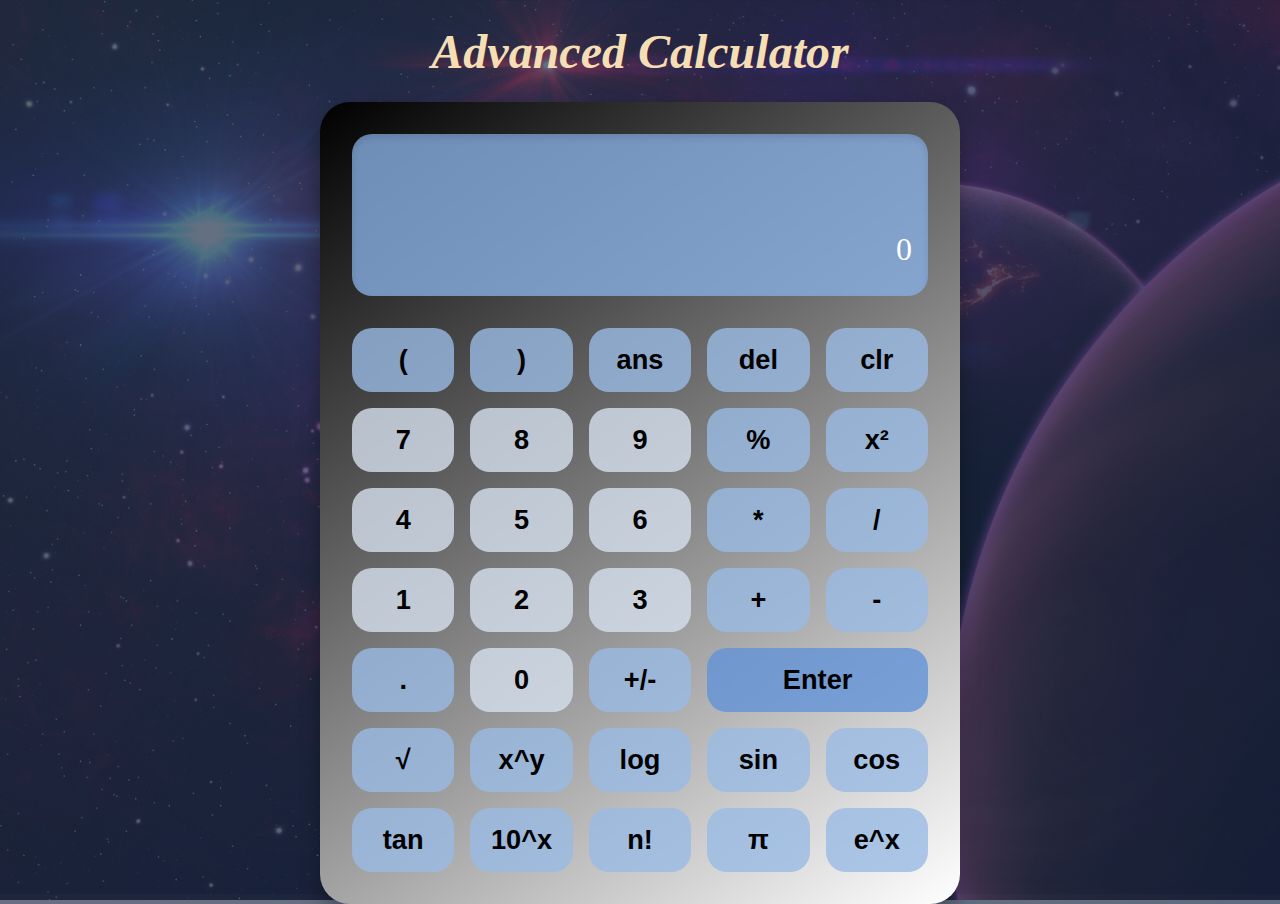
<file: oibsip_task1/index.html>
<!DOCTYPE html>
<html lang="en">
  <head>
    <meta charset="UTF-8" />
    <meta name="viewport" content="width=device-width, initial-scale=1.0" />
    <title>Advanced Calculator</title>
    <link rel="stylesheet" href="style.css" />
  </head>
  <body>
    <div class="heading"><h1>Advanced Calculator</h1></div>
    <div class="container">
      <div class="calculator">
        <div class="display">
          <div class="input"></div>
          <div class="result">0</div>
        </div>
        <div class="buttons">
          <div class="buttons-grid">
            <button class="operator">(</button>
            <button class="operator">)</button>
            <button class="operator">ans</button>
            <button class="operator">del</button>
            <button class="operator">clr</button>
            <button class="number">7</button>
            <button class="number">8</button>
            <button class="number">9</button>
            <button class="operator">%</button>
            <button class="operator">x²</button>
            <button class="number">4</button>
            <button class="number">5</button>
            <button class="number">6</button>
            <button class="operator">*</button>
            <button class="operator">/</button>
            <button class="number">1</button>
            <button class="number">2</button>
            <button class="number">3</button>
            <button class="operator">+</button>
            <button class="operator">-</button>
            <button class="operator">.</button>
            <button class="number">0</button>
            <button class="operator">+/-</button>
            <button class="Enter">Enter</button>

            <!-- Advanced operations -->
            <button class="operator">√</button>
            <button class="operator">x^y</button>
            <button class="operator">log</button>
            <button class="operator">sin</button>
            <button class="operator">cos</button>
            <button class="operator">tan</button>
            <button class="operator">10^x</button>

            <button class="operator">n!</button>
            <button class="operator">π</button>
            <button class="operator">e^x</button>
          </div>
        </div>
      </div>
    </div>
    <script src="script.js"></script>
  </body>
</html>
</file>
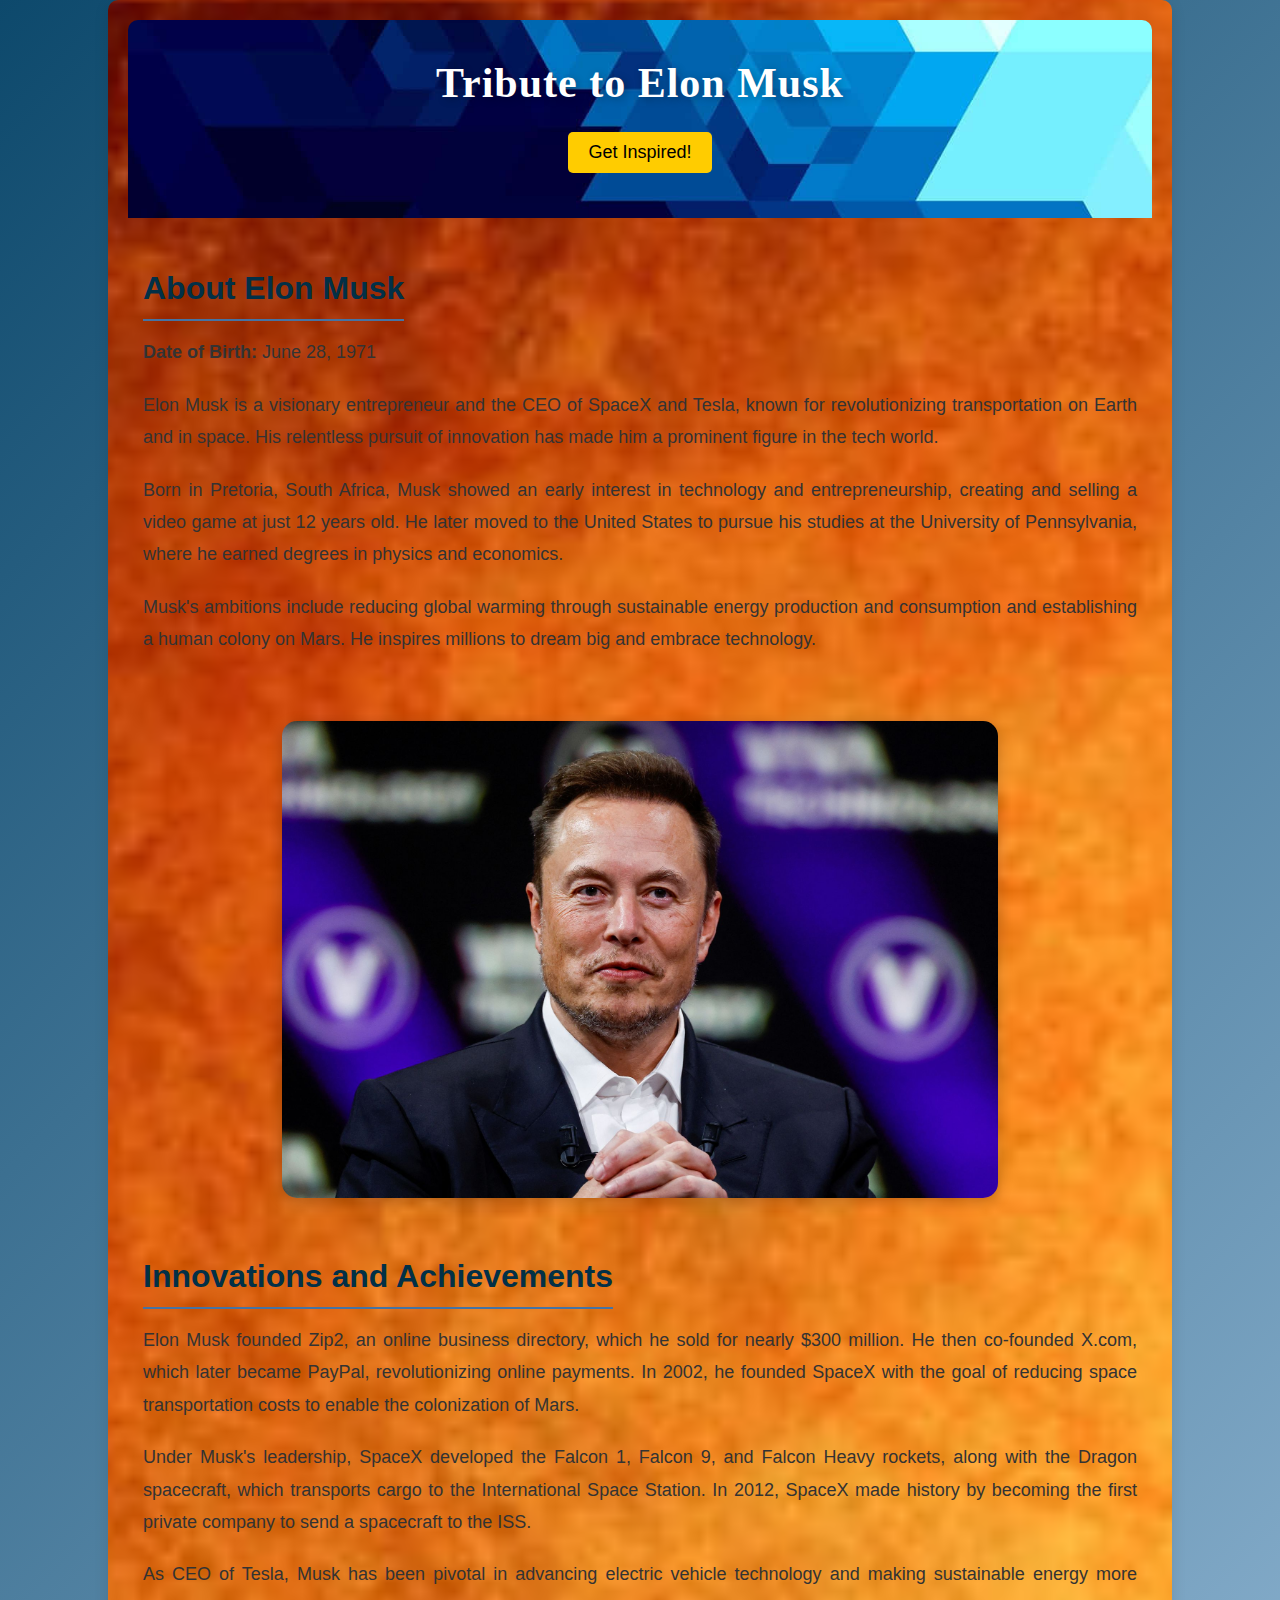
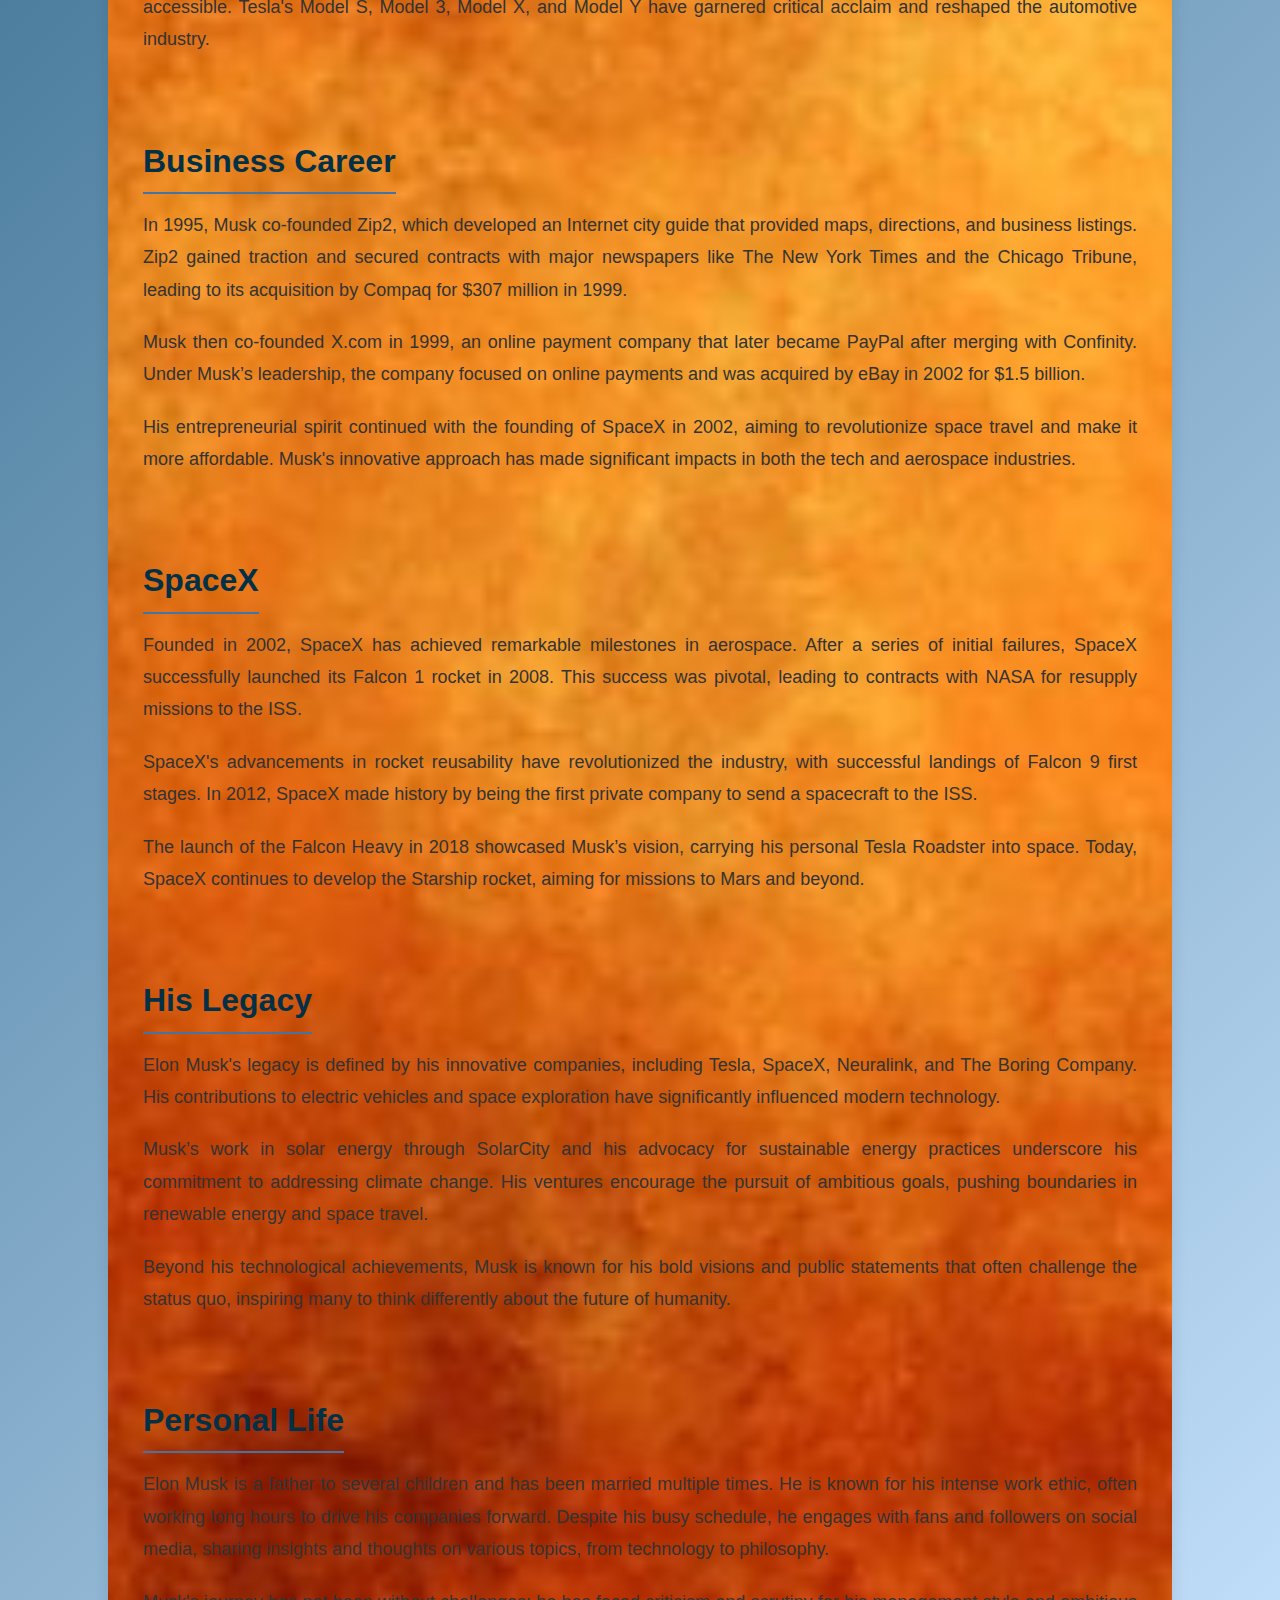
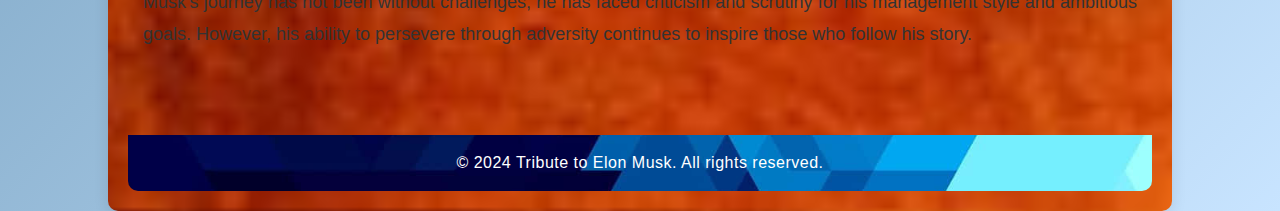
<file: oibsip_task2/index.html>
<!DOCTYPE html>
<html lang="en">
<head>
    <meta charset="UTF-8" />
    <meta name="viewport" content="width=device-width, initial-scale=1.0" />
    <title>Tribute to Elon Musk</title>
    <link rel="stylesheet" href="style.css" />
</head>
<body>
  <div class="container">
    <header>
        <h1>Tribute to Elon Musk</h1>
        <button id="quoteButton">Get Inspired!</button>
        <p id="quote" class="quote"></p>
    </header>

    <section class="about">
        <h2>About Elon Musk</h2>
        <p><strong>Date of Birth:</strong> June 28, 1971</p>
        <p>
            Elon Musk is a visionary entrepreneur and the CEO of SpaceX and Tesla, known for revolutionizing transportation on Earth and in space. His relentless pursuit of innovation has made him a prominent figure in the tech world.
        </p>
        <p>
            Born in Pretoria, South Africa, Musk showed an early interest in technology and entrepreneurship, creating and selling a video game at just 12 years old. He later moved to the United States to pursue his studies at the University of Pennsylvania, where he earned degrees in physics and economics.
        </p>
        <p>
            Musk's ambitions include reducing global warming through sustainable energy production and consumption and establishing a human colony on Mars. He inspires millions to dream big and embrace technology.
        </p>
    </section>

    <div class="image-container">
        <img src="alon.jpg" alt="Elon Musk" />
    </div>

    <section class="innovations">
        <h2>Innovations and Achievements</h2>
        <p>
            Elon Musk founded Zip2, an online business directory, which he sold for nearly $300 million. He then co-founded X.com, which later became PayPal, revolutionizing online payments. In 2002, he founded SpaceX with the goal of reducing space transportation costs to enable the colonization of Mars.
        </p>
        <p>
            Under Musk's leadership, SpaceX developed the Falcon 1, Falcon 9, and Falcon Heavy rockets, along with the Dragon spacecraft, which transports cargo to the International Space Station. In 2012, SpaceX made history by becoming the first private company to send a spacecraft to the ISS.
        </p>
        <p>
            As CEO of Tesla, Musk has been pivotal in advancing electric vehicle technology and making sustainable energy more accessible. Tesla's Model S, Model 3, Model X, and Model Y have garnered critical acclaim and reshaped the automotive industry.
        </p>
    </section>

    <section class="business-career">
        <h2>Business Career</h2>
        <p>
            In 1995, Musk co-founded Zip2, which developed an Internet city guide that provided maps, directions, and business listings. Zip2 gained traction and secured contracts with major newspapers like The New York Times and the Chicago Tribune, leading to its acquisition by Compaq for $307 million in 1999.
        </p>
        <p>
            Musk then co-founded X.com in 1999, an online payment company that later became PayPal after merging with Confinity. Under Musk’s leadership, the company focused on online payments and was acquired by eBay in 2002 for $1.5 billion.
        </p>
        <p>
            His entrepreneurial spirit continued with the founding of SpaceX in 2002, aiming to revolutionize space travel and make it more affordable. Musk's innovative approach has made significant impacts in both the tech and aerospace industries.
        </p>
    </section>

    <section class="spacex">
        <h2>SpaceX</h2>
        <p>
            Founded in 2002, SpaceX has achieved remarkable milestones in aerospace. After a series of initial failures, SpaceX successfully launched its Falcon 1 rocket in 2008. This success was pivotal, leading to contracts with NASA for resupply missions to the ISS.
        </p>
        <p>
            SpaceX's advancements in rocket reusability have revolutionized the industry, with successful landings of Falcon 9 first stages. In 2012, SpaceX made history by being the first private company to send a spacecraft to the ISS.
        </p>
        <p>
            The launch of the Falcon Heavy in 2018 showcased Musk’s vision, carrying his personal Tesla Roadster into space. Today, SpaceX continues to develop the Starship rocket, aiming for missions to Mars and beyond.
        </p>
    </section>

    <section class="legacy">
        <h2>His Legacy</h2>
        <p>
            Elon Musk's legacy is defined by his innovative companies, including Tesla, SpaceX, Neuralink, and The Boring Company. His contributions to electric vehicles and space exploration have significantly influenced modern technology.
        </p>
        <p>
            Musk’s work in solar energy through SolarCity and his advocacy for sustainable energy practices underscore his commitment to addressing climate change. His ventures encourage the pursuit of ambitious goals, pushing boundaries in renewable energy and space travel.
        </p>
        <p>
            Beyond his technological achievements, Musk is known for his bold visions and public statements that often challenge the status quo, inspiring many to think differently about the future of humanity.
        </p>
    </section>

    <section class="personal-life">
        <h2>Personal Life</h2>
        <p>
            Elon Musk is a father to several children and has been married multiple times. He is known for his intense work ethic, often working long hours to drive his companies forward. Despite his busy schedule, he engages with fans and followers on social media, sharing insights and thoughts on various topics, from technology to philosophy.
        </p>
        <p>
            Musk's journey has not been without challenges; he has faced criticism and scrutiny for his management style and ambitious goals. However, his ability to persevere through adversity continues to inspire those who follow his story.
        </p>
    </section>

    <footer>
        <p>&copy; 2024 Tribute to Elon Musk. All rights reserved.</p>
    </footer>
</div>
<script src="script.js"></script>
</body>
</html>
</file>
<file: oibsip_task1/style.css>
* {
    margin: 0;
    padding: 0;
    box-sizing: border-box;
}

body {
    background: 
        linear-gradient(135deg, rgba(37, 52, 79, 0.7), rgba(18, 41, 67, 0.7)),
        url('space.jpg') no-repeat center center fixed;
    background-size: cover;
    /* background: linear-gradient(135deg, #141E30, #243B55); */
}

.heading {
    color: wheat;
    padding-top: 1.5rem;
    margin: auto;
    text-align: center;
    font-size: 2rem;
    font-style: italic;
}

.container {
    width: 100vw;
    height: 87vh;
    display: flex;
    align-items: center;
    justify-content: center;
}

.calculator {
    width: 42vw;
    height: auto;
    background: linear-gradient(145deg, #000000, #ffffff);
    border-radius: 30px;
    box-shadow: 0 10px 20px rgba(0, 0, 0, 0.3);
    animation: glow 1.5s infinite alternate;
}

@keyframes glow {
    0% {
        box-shadow: 0 0 20px rgba(255, 255, 255, 0.5);
    }
    100% {
        box-shadow: 0 0 40px rgba(255, 255, 255, 1);
    }
}

.display {
    background-color: rgba(135, 174, 226, 0.8);
    height: 18vh;
    margin: 2rem;
    border-radius: 20px;
    box-shadow: inset 0px 4px 6px rgba(0, 0, 0, 0.1);
}

.input {
    height: 50%;
    padding: 1rem;
    text-align: left;
    font-size: 2rem;
    color: #fff;
}

.result {
    height: 40%;
    padding: 1rem;
    text-align: right;
    font-size: 2rem;
    color: #fff;
}

.buttons {
    margin: 2rem;
}

.buttons-grid {
    display: grid;
    grid-template-columns: repeat(5, 1fr);
    gap: 1rem;
}

.buttons-grid button {
    padding: 1rem;
    border: none;
    border-radius: 20px;
    font-size: 1.7rem;
    font-weight: 600;
    transition: background-color 0.3s, box-shadow 0.3s, transform 0.2s;
}

.buttons-grid button:hover {
    box-shadow: 0px 6px 12px rgba(255, 255, 255, 0.3);
    transform: translateY(-3px);
    cursor: pointer;
}

.buttons-grid button:active {
    transform: translateY(0px);
    box-shadow: none;
}

.buttons-grid button:focus {
    outline: none;
    box-shadow: 0 0 0 4px rgba(255, 255, 255, 0.5);
}

.operator {
    background-color: rgba(153, 186, 228, 0.8);
}

.number {
    background-color: rgba(214, 224, 238, 0.8);
}

.operator:hover {
    background-color: rgba(133, 170, 218, 0.9);
}

.number:hover {
    background-color: rgba(192, 207, 226, 0.9);
}

.Enter {
    background-color: rgba(98, 147, 216, 0.8);
    grid-column: span 2;
}

.Enter:hover {
    background-color: rgba(77, 127, 196, 0.9);
}

.advanced {
    background-color: rgba(172, 199, 232, 0.8);
}

.advanced:hover {
    background-color: rgba(152, 180, 221, 0.9);
}

/* Responsive layout adjustments */
@media (max-width: 1340px) {
    .heading {
        font-size: 1.5rem;
        margin-bottom: 2rem;
    }
    .calculator {
        width: 50vw;
    }
}

@media (max-width: 1024px) {
    .heading {
        font-size: 1rem;
    }
    .calculator {
        width: 90vw;
    }
    .result {
        padding-bottom: 1.8rem;
        font-size: 1.6rem;
    }
}

@media (max-width: 470px) {
    .buttons-grid button {
        padding: 0.4rem;
        font-size: 1.3rem;
    }
    .buttons {
        margin: 1rem;
    }
    .result {
        padding-bottom: 1.5rem;
        font-size: 1.5rem;
    }
}
</file>
<file: oibsip_task2/style.css>
* {
  margin: 0;
  padding: 0;
}

body {
  font-family: "Roboto", sans-serif; 
  background: linear-gradient(135deg, #0d496c, #c8e4ff); 
  color: #333;
  line-height: 1.6;
}

/* Container for the entire page */
.container {
  width: 80%;
  margin: 0 auto;
  padding: 20px;
  max-width: 1200px;
  box-shadow: 0 4px 15px rgba(0, 0, 0, 0.1); 
  background: 
        /* linear-gradient(rgba(255, 255, 255, 0.8), rgba(255, 255, 255, 0.8)), Gradient overlay */
        url('cover.jpg');
    background-size: cover; 
    background-position: center; 
  border-radius: 10px;
}

/* Header styles */
header {
  background-image: url('header.jpg'), linear-gradient(135deg, #4573a4, #2b5876); 
  background-size: cover, cover;
  background-position: center; 
  /* background: linear-gradient(135deg, #4573a4, #2b5876);  */
  color: white;
  padding: 30px 20px;
  text-align: center;
  border-radius: 10px 10px 0 0; 
}

header h1 {
  font-family: "Georgia", serif;
  font-size: 42px;
  margin: 0;
  letter-spacing: 1px;
  text-shadow: 2px 2px 8px rgba(0, 0, 0, 0.3); 
}

header button {
  background-color: #ffcc00;
  border: none;
  padding: 10px 20px;
  font-size: 18px;
  cursor: pointer;
  border-radius: 5px;
  margin-top: 15px;
  transition: background-color 0.3s ease, transform 0.3s ease, box-shadow 0.3s ease;
}

header button:hover {
  background-color: #e6b800;
  transform: translateY(-3px);
  box-shadow: 0 4px 10px rgba(0, 0, 0, 0.3);
}

.quote {
  margin-top: 15px;
  font-size: 18px;
  font-style: italic;
  color: white;
  /* opacity: 0; Initially hidden for fade-in effect */
  transition: opacity 0.5s ease; /* Fade-in transition*/
}

/* Section styles */
section {
  margin-top: 30px;
  transition: transform 0.3s ease, background-color 0.3s ease; /* Transition for hover effect */
  padding: 15px; /* Added padding for better spacing */
  border-radius: 5px; /* Rounded corners for sections */
}

section:hover {
  transform: translateY(-3px);
  background-color: #c4c6c7; /* Change background color on hover */
}

section h2 {
  color: #023047;
  font-size: 32px;
  margin-bottom: 15px;
  border-bottom: 2px solid #4573a4; 
  display: inline-block;
  padding-bottom: 5px;
}

section p {
  font-size: 18px;
  line-height: 1.8;
  margin-bottom: 20px;
  text-align: justify; 
}

/* Image section */
.image-container {
  text-align: center;
  margin: 30px 0;
}

.image-container img {
  max-width: 70%;
  height: auto;
  border-radius: 15px;
  box-shadow: 0 4px 15px rgba(0, 0, 0, 0.2); 
}

/* Footer styling */
footer {
  background-image: url('header.jpg'), linear-gradient(135deg, #4573a4, #2b5876); 
  background-size: cover, cover; /* Ensures both background layers cover the header */
  background-position: center; /* Centers the background image */
  /* background: linear-gradient(135deg, #4573a4, #2b5876);  */
  color: white;
  text-align: center;
  padding: 15px;
  margin-top: 50px;
  border-radius: 0 0 10px 10px; 
}

footer p {
  margin: 0;
  font-size: 16px;
  letter-spacing: 0.5px;
}

/* Make the page responsive */
@media (max-width: 768px) {
  .container {
      width: 95%;
      padding: 15px;
  }

  header h1 {
      font-size: 34px;
  }

  section h2 {
      font-size: 24px;
  }

  section p {
      font-size: 16px;
  }

  footer {
      font-size: 14px;
  }
}

@media (max-width: 480px) {
  header h1 {
      font-size: 28px;
  }

  section h2 {
      font-size: 20px;
  }

  section p {
      font-size: 14px;
  }

  .container {
      padding: 10px;
  }
}
</file>
